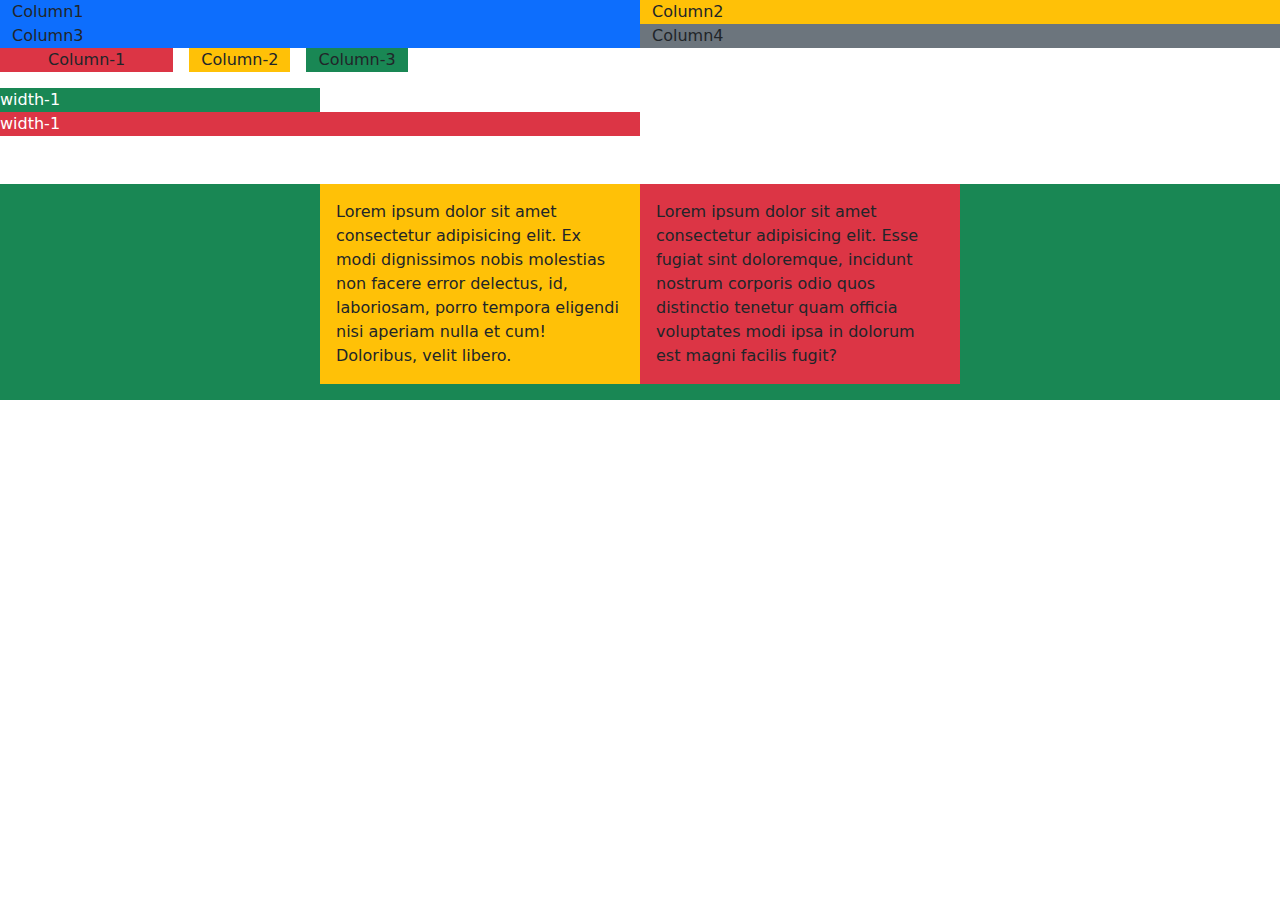
<file: main/booIndex.html>
<!DOCTYPE html>
<html lang="en">
  <head>
    <meta charset="UTF-8" />
    <meta name="viewport" content="width=device-width, initial-scale=1.0" />
    <title>Document</title>
    <link
      href="https://cdn.jsdelivr.net/npm/bootstrap@5.3.3/dist/css/bootstrap.min.css"
      rel="stylesheet"
      integrity="sha384-QWTKZyjpPEjISv5WaRU9OFeRpok6YctnYmDr5pNlyT2bRjXh0JMhjY6hW+ALEwIH"
      crossorigin="anonymous"
    />
  </head>
  <body>
    <div class="container-fluid">
      <div class="row bg-primary">
        <div class="col-md-3 col-lg-6 col-sm-3 bg-primary">Column1</div>
        <div class="col-md-3 col-lg-6 col-sm-3 bg-warning">Column2</div>
        <div class="col-md-3 col-lg-6 col-sm-2 bg-md-success bg-xs-success">
          Column3
        </div>
        <div class="col-md-3 col-lg-6 col-sm-2 bg-secondary">Column4</div>
        <!-- <div class="col-2 bg-danger">Column5</div> -->
        <!-- <div class="col-3 bg-warning">
          Lorem ipsum dolor sit, amet consectetur adipisicing elit. Officia
          mollitia pariatur harum quos temporibus molestias cupiditate, itaque
          earum deleniti provident veniam praesentium eaque quis dignissimos
          placeat inventore, repellendus distinctio id.
        </div> -->
      </div>

      <!-- Second part -->
      <div class="row">
        <p class="col-auto px-5 bg-danger">Column-1</p>
        <p class="col-auto bg-warning mx-3">Column-2</p>
        <p class="col-auto bg-success">Column-3</p>
      </div>
    </div>

    <div class="w-100">
      <div class="bg-success text-white w-25">width-1</div>
      <div class="bg-danger text-white w-50">width-1</div>
    </div>

    <!-- Flex -->
    <div
      class="w-100 mt-5 bg-success d-flex align-items-end justify-content-center"
    >
      <p class="w-25 p-3 bg-warning">
        Lorem ipsum dolor sit amet consectetur adipisicing elit. Ex modi
        dignissimos nobis molestias non facere error delectus, id, laboriosam,
        porro tempora eligendi nisi aperiam nulla et cum! Doloribus, velit
        libero.
      </p>
      <p class="w-25 p-3 bg-danger">
        Lorem ipsum dolor sit amet consectetur adipisicing elit. Esse fugiat
        sint doloremque, incidunt nostrum corporis odio quos distinctio tenetur
        quam officia voluptates modi ipsa in dolorum est magni facilis fugit?
      </p>
    </div>

    <!-- JS -->
    <script
      src="https://cdn.jsdelivr.net/npm/bootstrap@5.3.3/dist/js/bootstrap.bundle.min.js"
      integrity="sha384-YvpcrYf0tY3lHB60NNkmXc5s9fDVZLESaAA55NDzOxhy9GkcIdslK1eN7N6jIeHz"
      crossorigin="anonymous"
    ></script>
  </body>
</html>
</file>
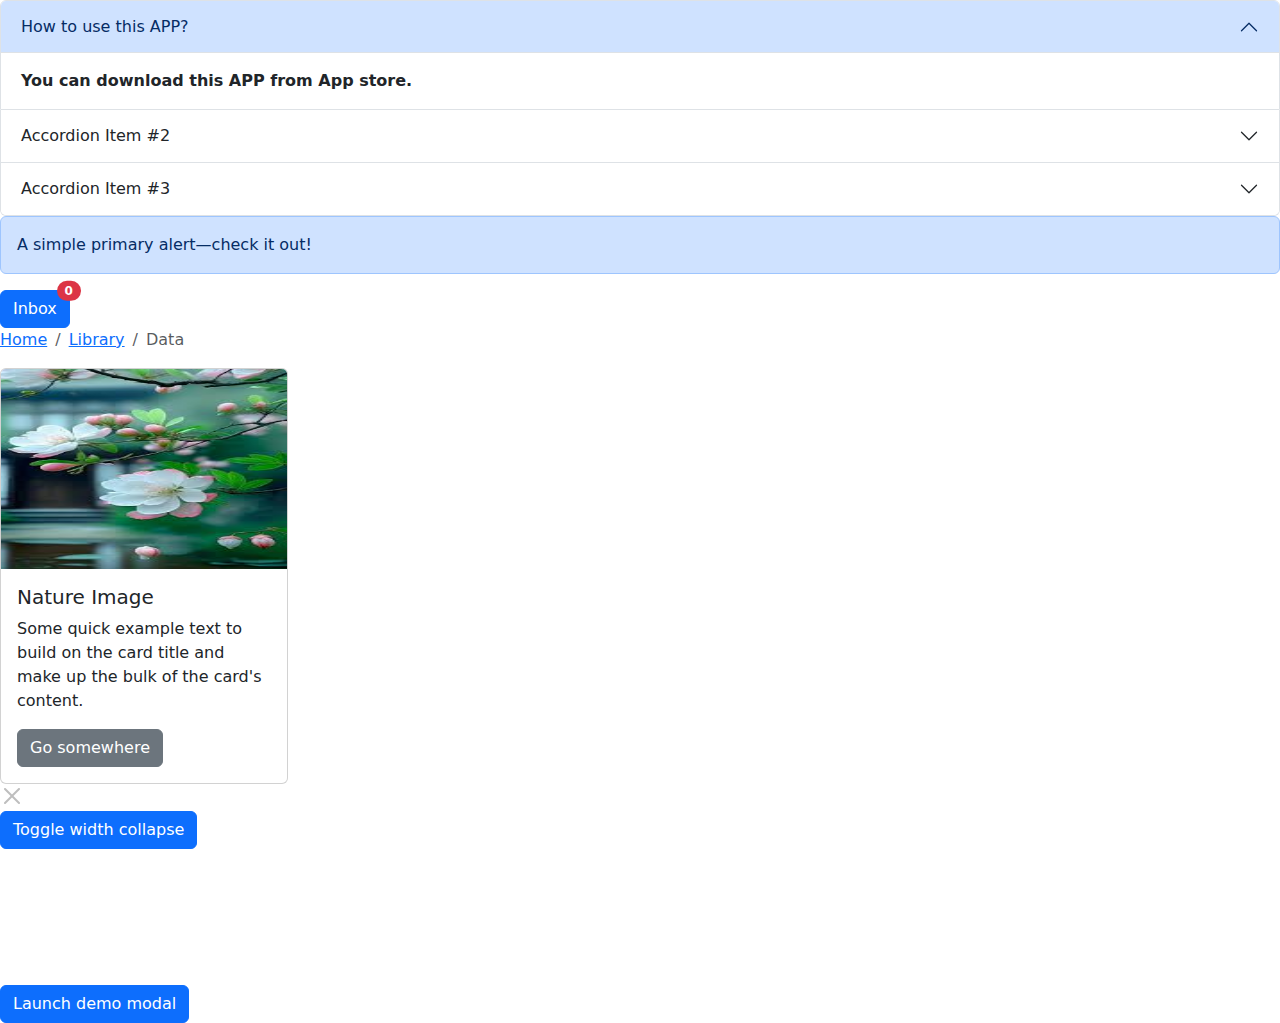
<file: main/bootstrapComponents.html>
<!DOCTYPE html>
<html lang="en">
  <head>
    <meta charset="UTF-8" />
    <meta name="viewport" content="width=device-width, initial-scale=1.0" />
    <title>Document</title>
    <link
      href="https://cdn.jsdelivr.net/npm/bootstrap@5.3.3/dist/css/bootstrap.min.css"
      rel="stylesheet"
      integrity="sha384-QWTKZyjpPEjISv5WaRU9OFeRpok6YctnYmDr5pNlyT2bRjXh0JMhjY6hW+ALEwIH"
      crossorigin="anonymous"
    />
  </head>
  <body>
    <div class="accordion" id="accordionExample">
      <div class="accordion-item">
        <h2 class="accordion-header">
          <button
            class="accordion-button"
            type="button"
            data-bs-toggle="collapse"
            data-bs-target="#collapseOne"
            aria-expanded="true"
            aria-controls="collapseOne"
          >
            How to use this APP?
          </button>
        </h2>
        <div
          id="collapseOne"
          class="accordion-collapse collapse show"
          data-bs-parent="#accordionExample"
        >
          <div class="accordion-body">
            <strong>You can download this APP from App store.</strong>
          </div>
        </div>
      </div>

      <div class="accordion-item">
        <h2 class="accordion-header">
          <button
            class="accordion-button collapsed"
            type="button"
            data-bs-toggle="collapse"
            data-bs-target="#collapseTwo"
            aria-expanded="false"
            aria-controls="collapseTwo"
          >
            Accordion Item #2
          </button>
        </h2>
        <div
          id="collapseTwo"
          class="accordion-collapse collapse"
          data-bs-parent="#accordionExample"
        >
          <div class="accordion-body">
            <strong>This is the second item's accordion body.</strong> It is
            hidden by default, until the collapse plugin adds the appropriate
            classes that we use to style each element. These classes control the
            overall appearance, as well as the showing and hiding via CSS
            transitions. You can modify any of this with custom CSS or
            overriding our default variables. It's also worth noting that just
            about any HTML can go within the <code>.accordion-body</code>,
            though the transition does limit overflow.
          </div>
        </div>
      </div>

      <div class="accordion-item">
        <h2 class="accordion-header">
          <button
            class="accordion-button collapsed"
            type="button"
            data-bs-toggle="collapse"
            data-bs-target="#collapseThree"
            aria-expanded="false"
            aria-controls="collapseThree"
          >
            Accordion Item #3
          </button>
        </h2>
        <div
          id="collapseThree"
          class="accordion-collapse collapse"
          data-bs-parent="#accordionExample"
        >
          <div class="accordion-body">
            <strong>This is the third item's accordion body.</strong> It is
            hidden by default, until the collapse plugin adds the appropriate
            classes that we use to style each element. These classes control the
            overall appearance, as well as the showing and hiding via CSS
            transitions. You can modify any of this with custom CSS or
            overriding our default variables. It's also worth noting that just
            about any HTML can go within the <code>.accordion-body</code>,
            though the transition does limit overflow.
          </div>
        </div>
      </div>
    </div>

    <div class="alert alert-primary" role="alert">
      A simple primary alert—check it out!
    </div>

    <!-- Badge -->
    <button type="button" class="btn btn-primary position-relative">
      Inbox
      <span
        class="position-absolute top-0 start-100 translate-middle badge rounded-pill bg-danger"
      >
        0
        <span class="visually-hidden">unread messages</span>
      </span>
    </button>

    <!-- Breadcrumb -->

    <nav aria-label="breadcrumb">
      <ol class="breadcrumb">
        <li class="breadcrumb-item"><a href="#">Home</a></li>
        <li class="breadcrumb-item"><a href="#">Library</a></li>
        <li class="breadcrumb-item active" aria-current="page">Data</li>
      </ol>
    </nav>

    <!-- Cards -->
    <div class="card" style="width: 18rem">
      <img
        src="../assets/download (1).jpeg"
        height="200px"
        class="card-img-top"
        alt="..."
      />
      <div class="card-body">
        <h5 class="card-title">Nature Image</h5>
        <p class="card-text">
          Some quick example text to build on the card title and make up the
          bulk of the card's content.
        </p>
        <a href="#" class="btn btn-secondary">Go somewhere</a>
      </div>
    </div>

    <!-- Close Button -->
    <button
      type="button"
      class="btn-close"
      disabled
      aria-label="Close"
    ></button>

    <!-- Collapse -->
    <p>
      <button
        class="btn btn-primary"
        type="button"
        data-bs-toggle="collapse"
        data-bs-target="#collapseWidthExample"
        aria-expanded="false"
        aria-controls="collapseWidthExample"
      >
        Toggle width collapse
      </button>
    </p>
    <div style="min-height: 120px">
      <div class="collapse collapse-horizontal" id="collapseWidthExample">
        <div class="card card-body" style="width: 300px">
          This is some placeholder content for a horizontal collapse. It's
          hidden by default and shown when triggered.
        </div>
      </div>
    </div>

    <!-- Modals -->
    <div class="modal" tabindex="-1">
        <div class="modal-dialog">
          <div class="modal-content">
            <div class="modal-header">
              <h5 class="modal-title">Modal title</h5>
              <button type="button" class="btn-close" data-bs-dismiss="modal" aria-label="Close"></button>
            </div>
            <div class="modal-body">
              <p>Modal body text goes here.</p>
            </div>
            <div class="modal-footer">
              <button type="button" class="btn btn-secondary" data-bs-dismiss="modal">Close</button>
              <button type="button" class="btn btn-primary">Save changes</button>
            </div>
          </div>
        </div>
      </div>

      <!-- Button trigger modal -->
<button type="button" class="btn btn-primary" data-bs-toggle="modal" data-bs-target="#exampleModal">
    Launch demo modal
  </button>
  
  <!-- Modal -->
  <div class="modal fade" id="exampleModal" tabindex="-1" aria-labelledby="exampleModalLabel" aria-hidden="true">
    <div class="modal-dialog">
      <div class="modal-content">
        <div class="modal-header">
          <h1 class="modal-title fs-5" id="exampleModalLabel">Modal title</h1>
          <button type="button" class="btn-close" data-bs-dismiss="modal" aria-label="Close"></button>
        </div>
        <div class="modal-body">
          ...
        </div>
        <div class="modal-footer">
          <button type="button" class="btn btn-secondary" data-bs-dismiss="modal">Close</button>
          <button type="button" class="btn btn-primary">Save changes</button>
        </div>
      </div>
    </div>
  </div>


    <!-- JS -->
     
    <script
      src="https://cdn.jsdelivr.net/npm/bootstrap@5.3.3/dist/js/bootstrap.bundle.min.js"
      integrity="sha384-YvpcrYf0tY3lHB60NNkmXc5s9fDVZLESaAA55NDzOxhy9GkcIdslK1eN7N6jIeHz"
      crossorigin="anonymous"
    ></script>
  </body>
</html>
</file>
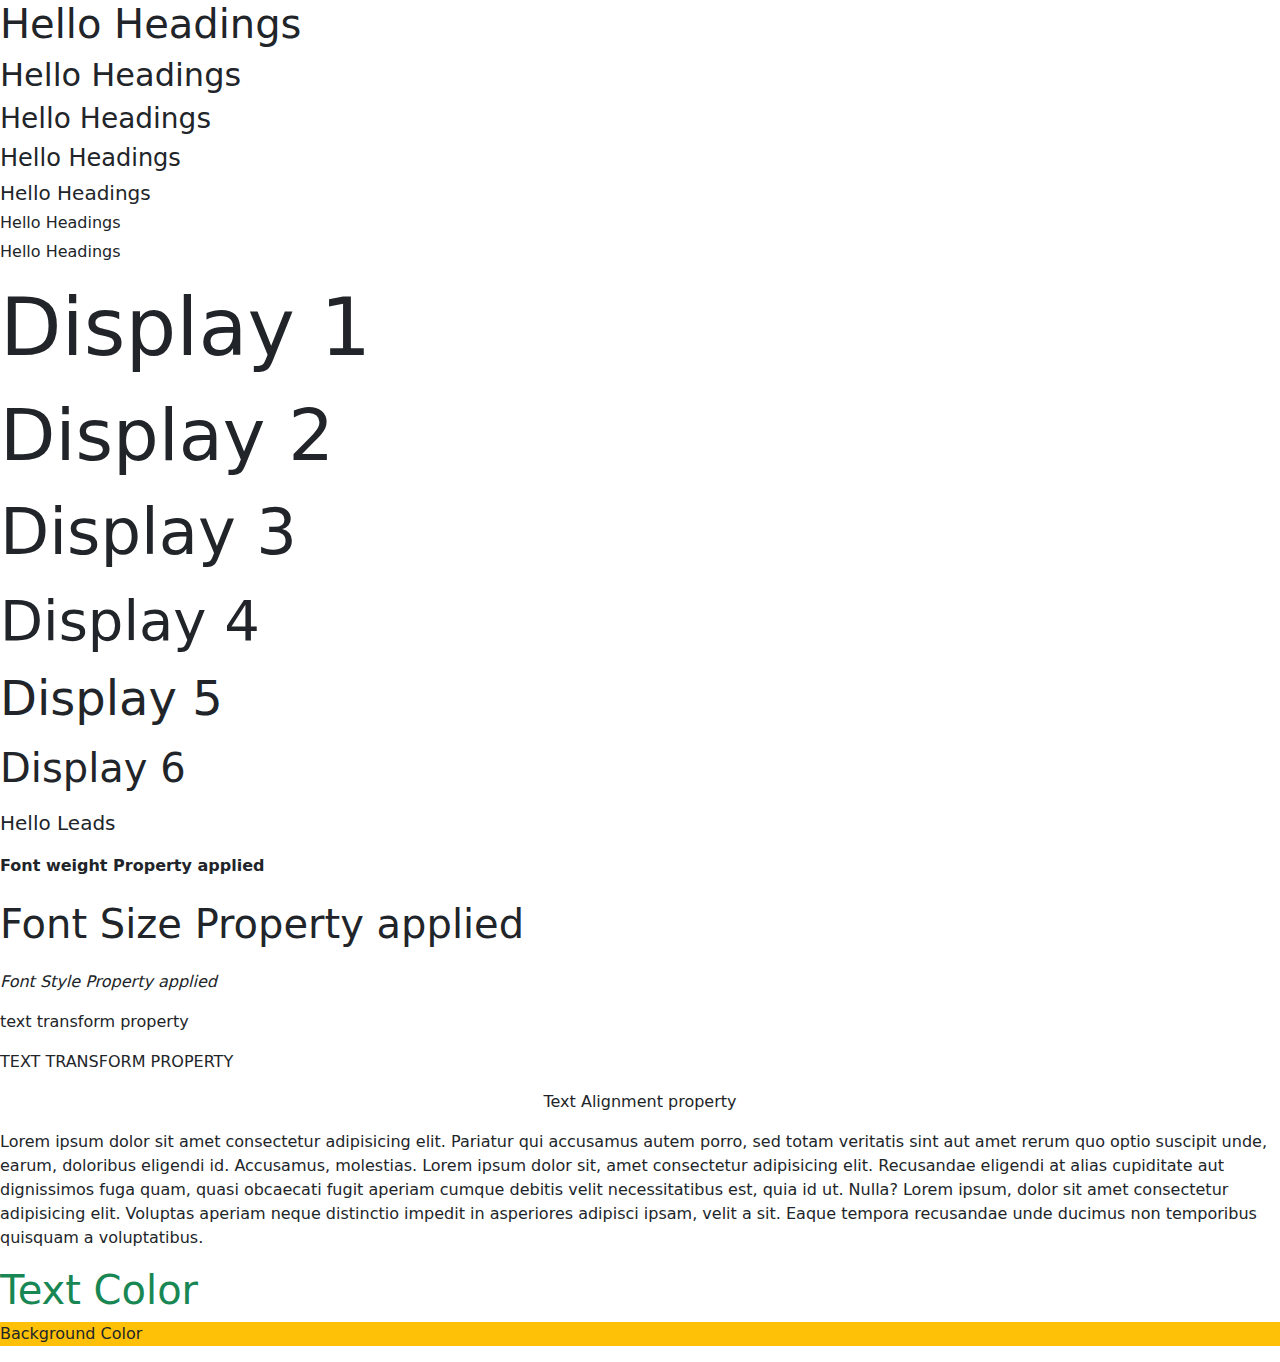
<file: main/bootTypo.html>
<!DOCTYPE html>
<html lang="en">
  <head>
    <meta charset="UTF-8" />
    <meta name="viewport" content="width=device-width, initial-scale=1.0" />
    <title>Bootstrap Typographgy</title>
    <link
      href="https://cdn.jsdelivr.net/npm/bootstrap@5.3.3/dist/css/bootstrap.min.css"
      rel="stylesheet"
      integrity="sha384-QWTKZyjpPEjISv5WaRU9OFeRpok6YctnYmDr5pNlyT2bRjXh0JMhjY6hW+ALEwIH"
      crossorigin="anonymous"
    />
    <link rel="stylesheet" href="../css/style.css" type="text/css" />
  </head>
  <body>
    <div>
      <!-- Headings -->
      <p class="h1">Hello Headings</p>
      <p class="h2">Hello Headings</p>
      <p class="h3">Hello Headings</p>
      <p class="h4">Hello Headings</p>
      <p class="h5">Hello Headings</p>
      <p class="h6">Hello Headings</p>
      <p class="h7">Hello Headings</p>

      <!-- Display -->
      <p class="display-1 hamza">Display 1</p>
      <p class="display-2">Display 2</p>
      <p class="display-3">Display 3</p>
      <p class="display-4">Display 4</p>
      <p class="display-5">Display 5</p>
      <p class="display-6">Display 6</p>

      <!-- lead -->
      <p class="lead">Hello Leads</p>
    </div>

    <!-- Font weight/style and Size-->
    <p class="fw-bold">Font weight Property applied</p>
    <p class="fs-1">Font Size Property applied</p>
    <p class="fst-italic">Font Style Property applied</p>

    <!-- Text Transform -->
    <p class="text-lowercase">Text Transform Property</p>
    <p class="text-uppercase">Text Transform Property</p>
    <!-- Text ALignment -->
    <p class="text-center">Text Alignment property</p>

    <!-- Line height -->
    <p class="lh-l">
      Lorem ipsum dolor sit amet consectetur adipisicing elit. Pariatur qui
      accusamus autem porro, sed totam veritatis sint aut amet rerum quo optio
      suscipit unde, earum, doloribus eligendi id. Accusamus, molestias. Lorem
      ipsum dolor sit, amet consectetur adipisicing elit. Recusandae eligendi at
      alias cupiditate aut dignissimos fuga quam, quasi obcaecati fugit aperiam
      cumque debitis velit necessitatibus est, quia id ut. Nulla? Lorem ipsum,
      dolor sit amet consectetur adipisicing elit. Voluptas aperiam neque
      distinctio impedit in asperiores adipisci ipsam, velit a sit. Eaque
      tempora recusandae unde ducimus non temporibus quisquam a voluptatibus.
    </p>

    <!-- Text color background color -->
    <h1 class="text-success">Text Color</h1>
    <div class="bg-warning">
        <p>Background Color</p>
    </div>
    <!-- JS -->
    <script
      src="https://cdn.jsdelivr.net/npm/bootstrap@5.3.3/dist/js/bootstrap.bundle.min.js"
      integrity="sha384-YvpcrYf0tY3lHB60NNkmXc5s9fDVZLESaAA55NDzOxhy9GkcIdslK1eN7N6jIeHz"
      crossorigin="anonymous"
    ></script>
  </body>
</html>
</file>
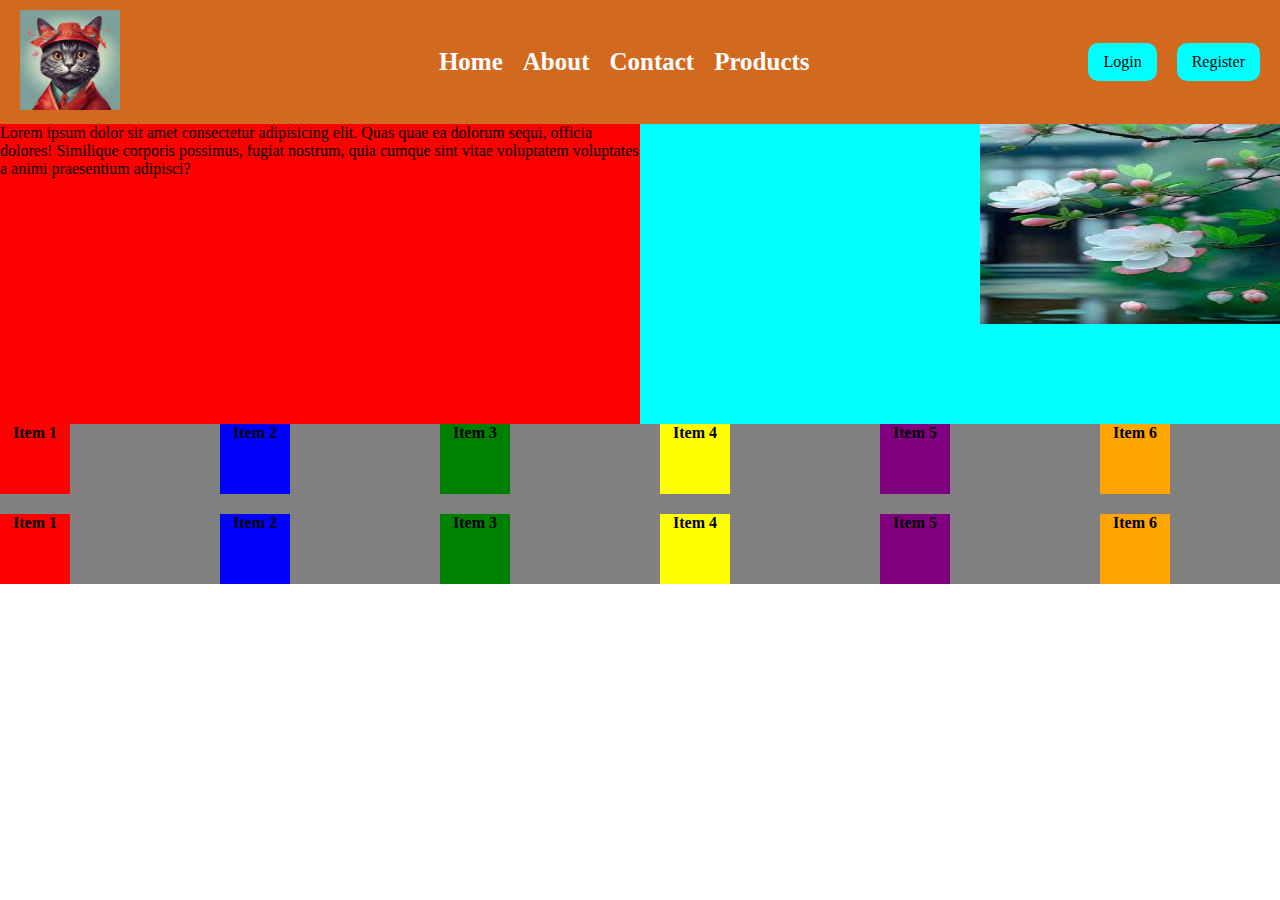
<file: main/index1.html>
<!DOCTYPE html>
<html lang="en">
  <head>
    <meta charset="UTF-8" />
    <meta name="viewport" content="width=device-width, initial-scale=1.0" />
    <title>Document</title>
    <link rel="stylesheet" href="../css/styles.css" type="text/css" />
  </head>
  <body>
    <!-- Navbar Practice -->
    <header class="navbar-section">
      <div>
        <img
          src="../assets/download.jpeg"
          alt=""
          width="100px"
          height="100px"
        />
      </div>

      <ul class="nav-items">
        <li><a href="#">Home</a></li>
        <li><a href="#">About</a></li>
        <li><a href="#">Contact</a></li>
        <li><a href="#">Products</a></li>
      </ul>

      <div class="button-section">
        <p>Login</p>
        <p>Register</p>
      </div>
    </header>

    <!-- <div class="head-section">
      <h1>Positions in CSS</h1>
      <p class="typo-section">
        Lorem ipsum dolor sit amet consectetur adipisicing elit. Est, sequi! Qui
        voluptates fugit, porro atque sequi unde aperiam iusto, quisquam nulla
        at fugiat necessitatibus maiores id sapiente distinctio quia. Ratione.
      </p>
      <div><img class="img-1" src="../assets/download.jpeg" alt="" /></div>
      <div><img class="" src="../assets/download.jpeg" alt="" /></div>
      <div><img class="" src="../assets/download.jpeg" alt="" /></div>
      <div><img class="" src="../assets/download.jpeg" alt="" /></div>
      <div><img class="" src="../assets/download.jpeg" alt="" /></div>
      <div><img class="" src="../assets/download.jpeg" alt="" /></div>
      <img class="" src="../assets/download.jpeg" alt="" />
    </div> -->
    <div class="img-2-section">
      <img class="img-2" src="../assets/download (1).jpeg" alt="" />
      <p class="xyz">
        Lorem ipsum dolor sit amet consectetur adipisicing elit. Quas quae ea
        dolorum sequi, officia dolores! Similique corporis possimus, fugiat
        nostrum, quia cumque sint vitae voluptatem voluptates a animi
        praesentium adipisci?
      </p>
    </div>

    <!-- GRID -->
     <div class="grid-container">
        <div class="flex-item1">Item 1</div>
        <div class="flex-item2">Item 2</div>
        <div class="flex-item3">Item 3</div>
        <div class="flex-item4">Item 4</div>
        <div class="flex-item5">Item 5</div>
        <div class="flex-item6">Item 6</div>
        <div class="flex-item1">Item 1</div>
        <div class="flex-item2">Item 2</div>
        <div class="flex-item3">Item 3</div>
        <div class="flex-item4">Item 4</div>
        <div class="flex-item5">Item 5</div>
        <div class="flex-item6">Item 6</div>
     </div>
  </body>
</html>
</file>
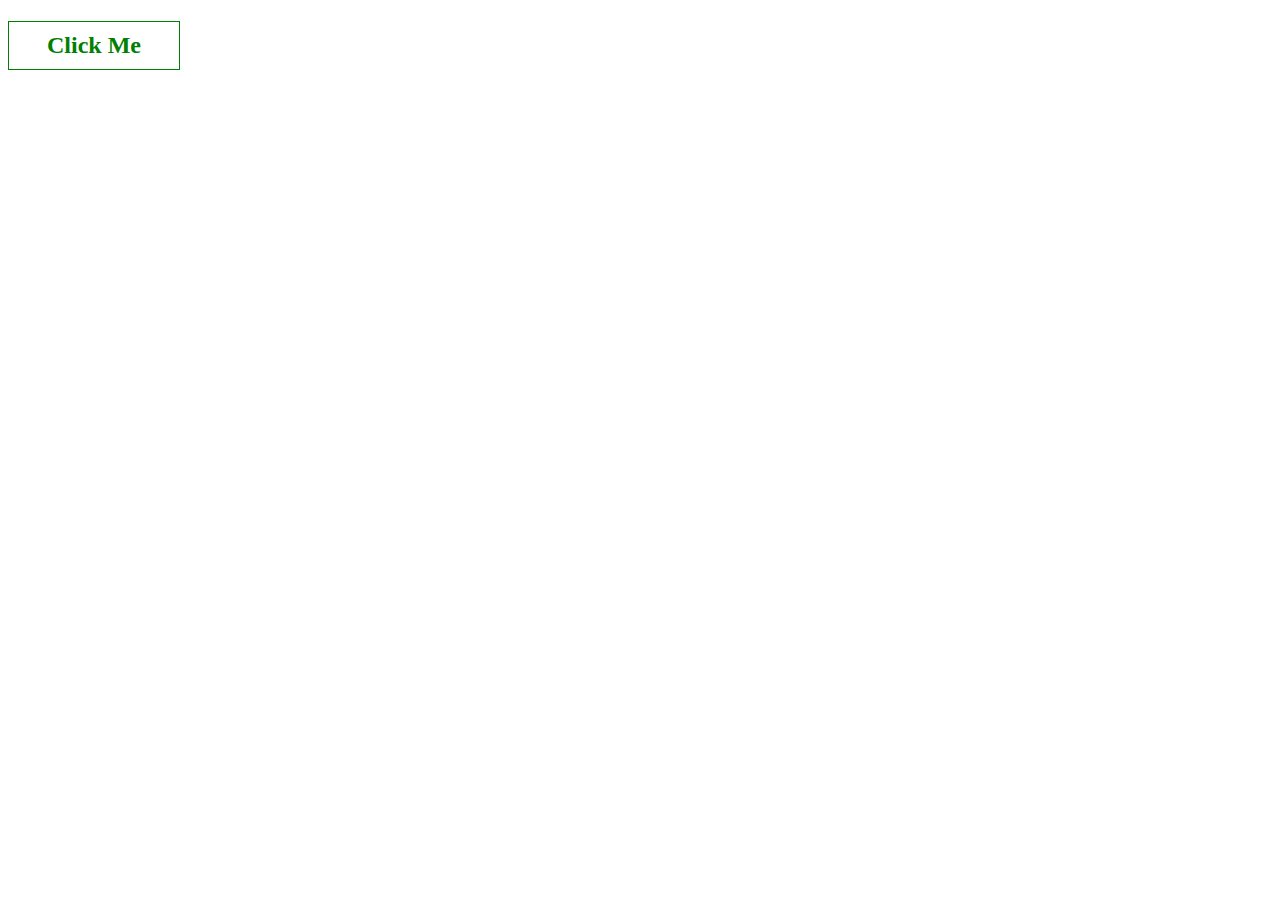
<file: main/index3.html>
<!DOCTYPE html>
<html lang="en">
  <head>
    <meta charset="UTF-8" />
    <meta name="viewport" content="width=device-width, initial-scale=1.0" />
    <title>Document</title>
  </head>

  <body>
    <h1 id="title"></h1>

    <h2 id="button"
      style="
        color: green;
        border: 1px solid green;
        width: 150px;
        padding: 10px;
        text-align: center;
        cursor: pointer;
      "
    >
      Click Me
    </h2>

    <script src="../js/assignmentQues.js"></script>
  </body>
</html>
</file>
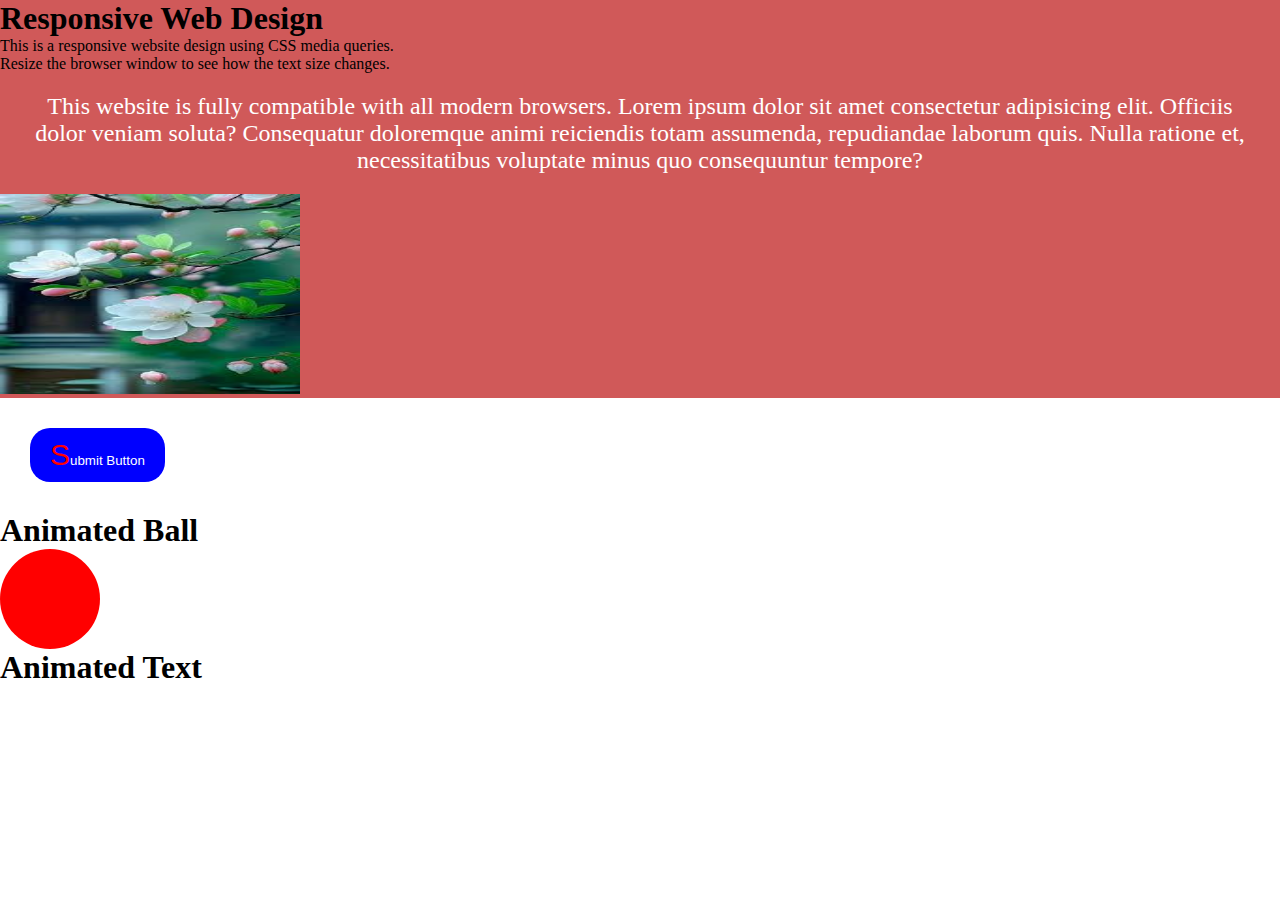
<file: main/mediaQuery.html>
<!DOCTYPE html>
<html lang="en">
  <head>
    <meta charset="UTF-8" />
    <meta name="viewport" content="width=device-width, initial-scale=1.0" />
    <title>Document</title>
    <link rel="stylesheet" href="../css/mediaQuery.css" type="text/css" />
  </head>
  <body>
    <div class="parent-section">
      <h1>Responsive Web Design</h1>
      <p>This is a responsive website design using CSS media queries.</p>
      <p>Resize the browser window to see how the text size changes.</p>
      <p class="description">
        This website is fully compatible with all modern browsers. Lorem ipsum
        dolor sit amet consectetur adipisicing elit. Officiis dolor veniam
        soluta? Consequatur doloremque animi reiciendis totam assumenda,
        repudiandae laborum quis. Nulla ratione et, necessitatibus voluptate
        minus quo consequuntur tempore?
      </p>
      <img
        class="image-section"
        src="../assets/download (1).jpeg"
        alt="cat logo"
      />
    </div>

    <!-- Animation -->
    <div><button class="button">Submit Button</button></div>

    <div>
      <h1>Animated Ball</h1>
      <div class="animated"></div>
    </div>

    <div class="">
      <h1>Animated Text</h1>
      <p  class="animated-text">This Text is animated</p>
    </div>
  </body>
</html>
</file>
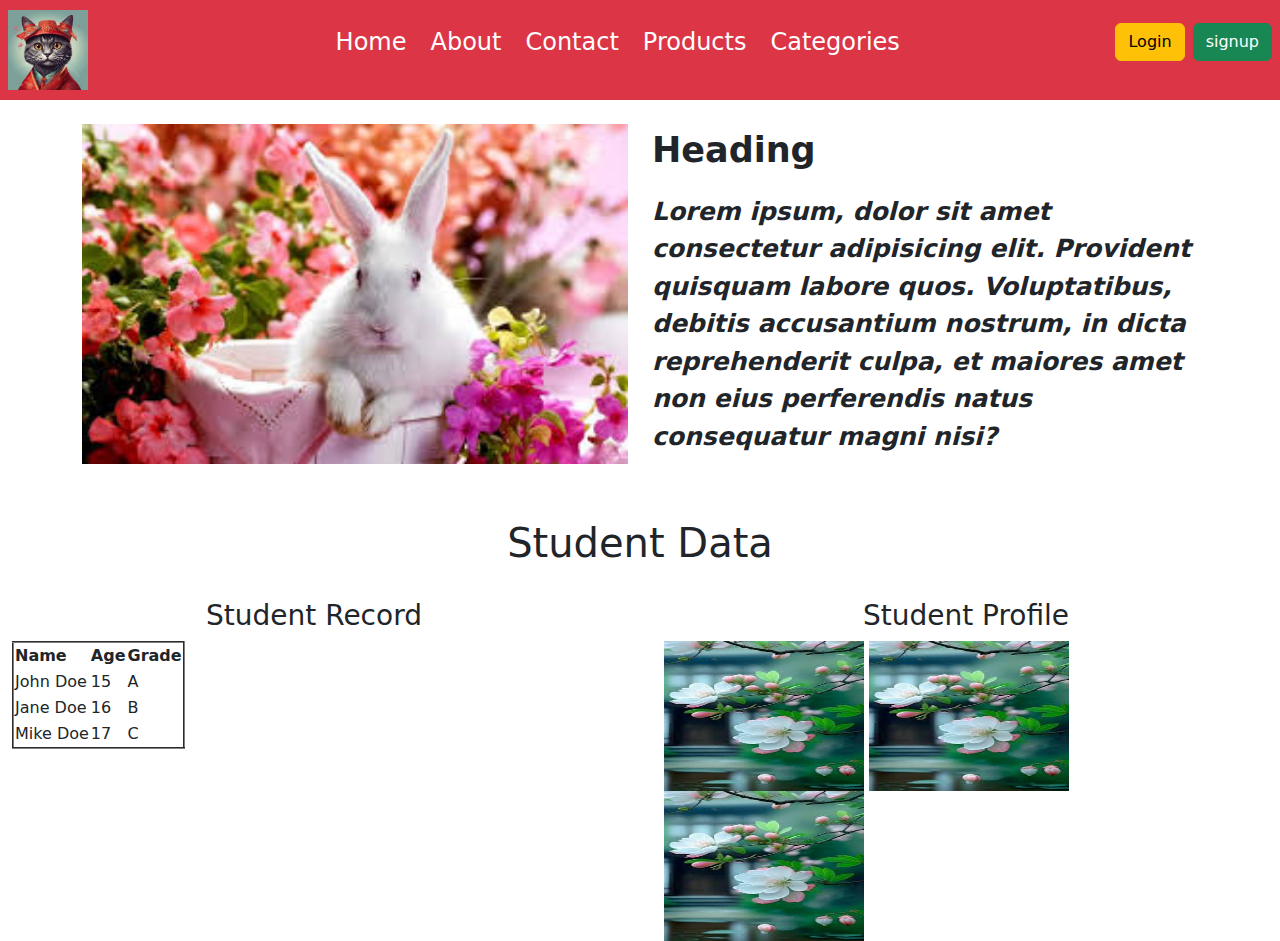
<file: main/quiz.html>
<!DOCTYPE html>
<html lang="en">
  <head>
    <meta charset="UTF-8" />
    <meta name="viewport" content="width=device-width, initial-scale=1.0" />
    <title>Document</title>
    <link
      href="https://cdn.jsdelivr.net/npm/bootstrap@5.3.3/dist/css/bootstrap.min.css"
      rel="stylesheet"
      integrity="sha384-QWTKZyjpPEjISv5WaRU9OFeRpok6YctnYmDr5pNlyT2bRjXh0JMhjY6hW+ALEwIH"
      crossorigin="anonymous"
    />
  </head>
  <body>
    <div
      class="bg-danger d-flex justify-content-between align-items-center px-2"
      style="height: 100px"
    >
      <div>
        <img width="80px" height="80px" src="../assets/download.jpeg" alt="" />
      </div>
      <ul class="d-flex gap-4 text-white fs-4" style="list-style: none">
        <li>Home</li>
        <li>About</li>
        <li>Contact</li>
        <li>Products</li>
        <li>Categories</li>
      </ul>

      <div class="d-flex align-items-center gap-2">
        <p class="btn btn-warning">Login</p>
        <p class="btn btn-success">signup</p>
      </div>
    </div>

    <div class="container d-flex gap-4 py-4">
      <div class="w-50">
        <img width="100%" src="../assets/download (2).jpeg" alt="" />
      </div>

      <div class="w-50">
        <p style="font-size: 35px; font-weight: bold">Heading</p>
        <p class="fst-italic fw-bold" style="font-size: 25px">
          Lorem ipsum, dolor sit amet consectetur adipisicing elit. Provident
          quisquam labore quos. Voluptatibus, debitis accusantium nostrum, in
          dicta reprehenderit culpa, et maiores amet non eius perferendis natus
          consequatur magni nisi?
        </p>
      </div>
    </div>

    <div class="container-fluid">
      <h1 class="text-center py-4">Student Data</h1>
      <div class="w-100 d-flex gap-5">
        <div class="w-50">
          <h3 class="text-center">Student Record</h3>
          <table border="2">
            <thead>
                <tr>
                  <th>Name</th>
                  <th>Age</th>
                  <th>Grade</th>
                </tr>
              </thead>
              <tbody>
                <tr>
                  <td>John Doe</td>
                  <td>15</td>
                  <td>A</td>
                </tr>
                <tr>
                  <td>Jane Doe</td>
                  <td>16</td>
                  <td>B</td>
                </tr>
                <tr>
                  <td>Mike Doe</td>
                  <td>17</td>
                  <td>C</td>
                </tr>
              </tbody>
            </thead>
          </table>
        </div>

        <div class="w-50 d-flex flex-column justify-content-center align-items-center">
          <h3 class="text-center">Student Profile</h3>
          <div>
            <img height="150px" width="200px" src="../assets/download (1).jpeg" alt="">
            <img height="150px" width="200px" src="../assets/download (1).jpeg" alt="">
            <img height="150px" width="200px" src="../assets/download (1).jpeg" alt="">

          </div>
        </div>
      </div>
    </div>
    <!-- JS -->
    <script
      src="https://cdn.jsdelivr.net/npm/bootstrap@5.3.3/dist/js/bootstrap.bundle.min.js"
      integrity="sha384-YvpcrYf0tY3lHB60NNkmXc5s9fDVZLESaAA55NDzOxhy9GkcIdslK1eN7N6jIeHz"
      crossorigin="anonymous"
    ></script>
  </body>
</html>
</file>
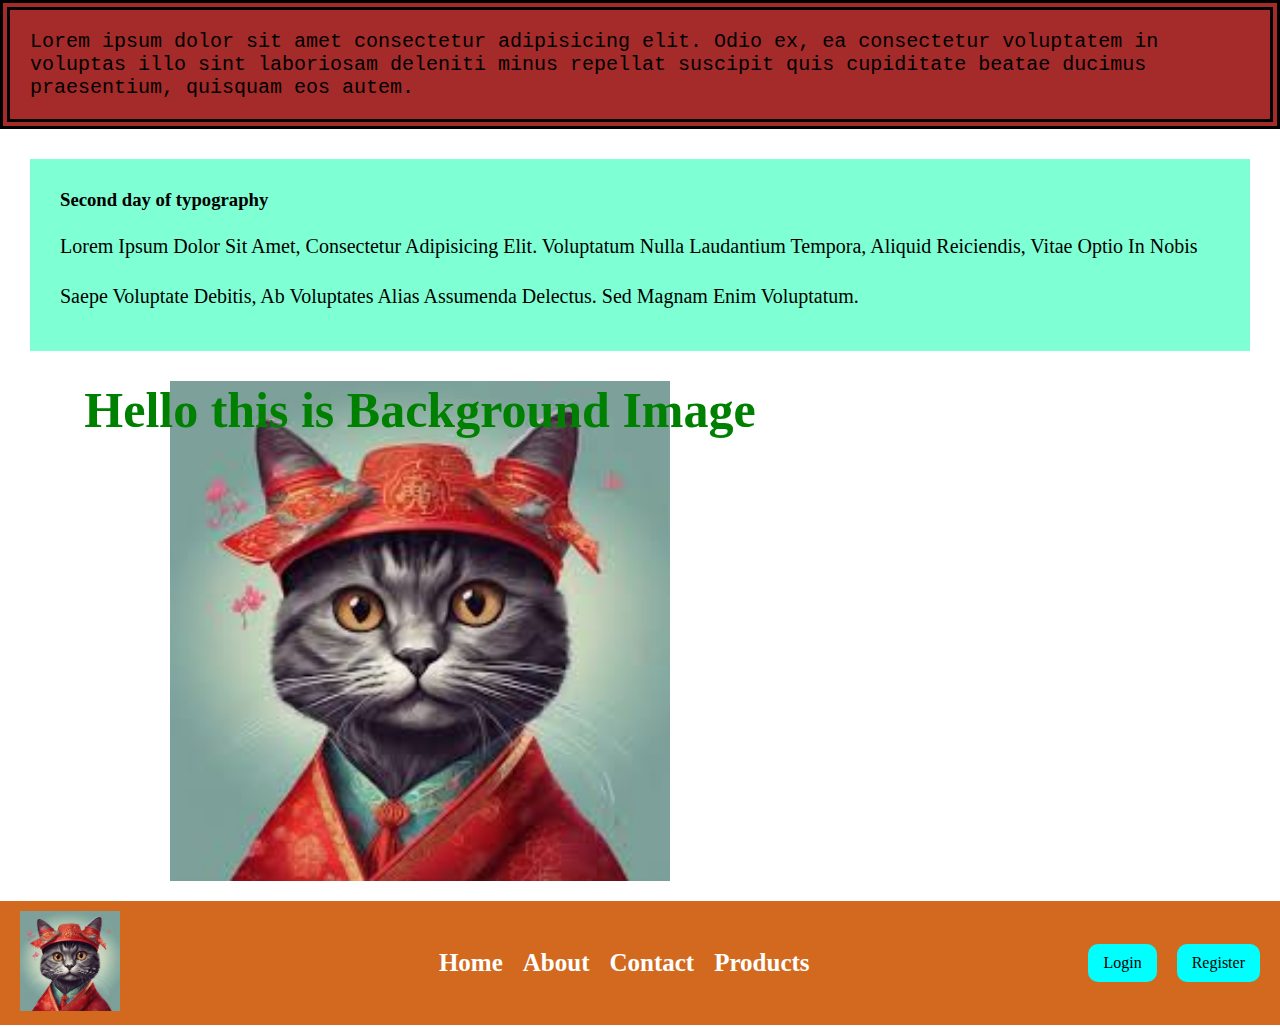
<file: main/typo.html>
<!DOCTYPE html>
<html lang="en">
  <head>
    <meta charset="UTF-8" />
    <meta name="viewport" content="width=device-width, initial-scale=1.0" />
    <title>Document</title>
    <link rel="stylesheet" href="../css/styles.css" type="text/css" />
  </head>
  <body>
    <div class="first-section">
      Lorem ipsum dolor sit amet consectetur adipisicing elit. Odio ex, ea
      consectetur voluptatem in voluptas illo sint laboriosam deleniti minus
      repellat suscipit quis cupiditate beatae ducimus praesentium, quisquam eos
      autem.
    </div>

    <div class="second-section">
      <h3 class="heading">Second day of typography</h3>
      <p class="desp">
        Lorem ipsum dolor sit amet, consectetur adipisicing elit. Voluptatum
        nulla laudantium tempora, aliquid reiciendis, vitae optio in nobis saepe
        voluptate debitis, ab voluptates alias assumenda delectus. Sed magnam
        enim voluptatum.
      </p>
    </div>

    <!-- Image  -->
    <div class="image-section">
      <h1>Hello this is Background Image</h1>
      <!-- <img src="../assets/download (2).jpeg" alt="Cat-Image" /> -->
    </div>

    <!-- Flex -->
    <!-- <div class="flex-container">
      <div class="flex-item1">Item 1</div>
      <div class="flex-item2">Item 2</div>
      <div class="flex-item3">Item 3</div>
      <div class="flex-item4">Item 4</div>
      <div class="flex-item5">Item 5</div>
      <div class="flex-item6">Item 6</div>
    </div> -->

    <!-- Navbar Practice -->
    <header class="navbar-section">
      <div><img src="../assets/download.jpeg" alt="" width="100px" height="100px"></div>

      <ul class="nav-items">
        <li><a href="#">Home</a></li>
        <li><a href="#">About</a></li>
        <li><a href="#">Contact</a></li>
        <li><a href="#">Products</a></li>
      </ul>

      <div class="button-section">
        <p>Login</p>
        <p>Register</p>
      </div>
    </header>
  </body>
</html>
</file>
<file: css/style.css>
.xyz{
    color: green;
    font-size: 40px;
  }
  .xyz2{
    color: red;
    font-size: 20px;
  }

  /* h1{
    color: yellow;
    font-size: 70px;
    background-color: black;
  } */

.test-line-height{
  line-height: 100px;
}
</file>
<file: css/styles.css>
* {
  margin: 0px;
}

.first-section {
  font-size: 20px;
  font-weight: 300;
  /* font-style: oblique; */
  font-family: monospace;
  color: black;
  background-color: brown;
  /* width: 400px;
  height: 400px; */
  /* max-width: 200px; */
  /* height:80vh; */
  /* overflow: scroll; */
  /* margin: 40px; */
  padding: 20px;
  /* padding-top: 20px; */
  /* padding-left: 40px; */
  /* padding: 20px 0px 20px 50px; */
  /* text-align: center; */
  border: 10px double black;
}

.second-section {
  margin-inline: 30px; /* X-axis work */
  margin-block: 30px; /* y-axis work */
  padding: 30px;
  background-color: aquamarine;
}

.heading {
  padding-bottom: 10px;
}
.desp {
  font-size: 20px;
  /* text-align: center; */
  text-transform: capitalize;
  /* text-decoration: line-through; */
  line-height: 50px;
  /* word-spacing: 30px; */
  /* letter-spacing: 30px; */
  /* white-space: none; */
  /* text-shadow: 10px 10px 0px red; */
  /* text-wrap: wrap; */
}

.image-section {
  margin: 20px;
  background-image: url("../assets/download.jpeg");
  height: 500px;
  width: 800px;
  background-repeat: repeat-y;
  background-position: center;
  background-size: contain;
  /* background-attachment: fixed; */
}

.image-section > h1 {
  color: green;
  font-weight: 900;
  font-size: 50px;
  text-align: center;
}

.flex-container {
  background-color: rgba(58, 58, 58, 0.705);
  padding: 20px;
  height: 500px;
  display: flex;
  justify-content: space-evenly;
  align-items: center;
}

.flex-item1,
.flex-item2,
.flex-item3,
.flex-item4,
.flex-item5,
.flex-item6 {
  width: 70px;
  height: 70px;
  text-align: center;
  font-weight: 900;
}

.flex-item1 {
  background-color: red;
}

.flex-item2 {
  background-color: blue;
}

.flex-item3 {
  background-color: green;
}

.flex-item4 {
  background-color: yellow;
}

.flex-item5 {
  background-color: purple;
}

.flex-item6 {
  background-color: orange;
}

.navbar-section {
  display: flex;
  justify-content: space-between;
  align-items: center;
  padding: 10px 20px;
  background-color: chocolate;
}
.nav-items {
  display: flex;
  /* flex-direction: column-reverse; */
  gap: 20px;
  align-items: center;
  list-style: none;
}

.nav-items > li > a {
  text-decoration: none;
  color: white;
  font-size: 25px;
  font-weight: 700;
}
.nav-items > li > a:hover {
  /* color: darkred; */
  border-bottom: 10px solid white;
}

.button-section {
  display: flex;
  gap: 20px;
}
.button-section > p {
  background-color: aqua;
  padding: 10px 15px;
  border-radius: 10px;
  cursor: pointer;
}
.button-section > p:hover {
  color: white;
  background-color: black;
}

/* Index1 properties for positions */
.head-section {
  position: relative;
  height: 500px;
  background-color: rgb(57, 57, 57);
}
.typo-section {
  position: relative;
  /* left: 100px; */
  /* height: 100px; */
  top: 100px;
  /* bottom: 100px; */
  color: white;
}
.image1 {
  position: absolute;
  top: 0px;
  /* bottom: 100px; */
  /* right: 200px; */
  /* left: 200px; */
}
.img-1 {
  position: fixed;
  top: 0px;
  left: 300px;
}

.img-2-section {
  height: 300px;
  background-color: aqua;
  width: 100%;
  clear: both;
}
.xyz {
  width: 50%;
  background-color: red !important;
  height: inherit;
  float: left;
}
.img-2 {
  height: 200px;
  width: 300px;
  float: right;
}
.grid-container{
  display: grid;
  grid-template-columns: 200px 200px 200px 200px 200px 200px;
  grid-gap: 20px;
  background-color: gray;
}
</file>
<file: css/mediaQuery.css>
* {
  margin: 0px;
}


.parent-section {
  background-color: rgb(208, 89, 89);
}

.description {
  color: white;
  padding: 20px;
  text-align: center;
  font-size: 24px;
}
.image-section {
  width: 300px;
  height: 200px;
}

/* media Query */

@media screen and (min-width: 320px) and (max-width: 420px) {
  .parent-section {
    background-color: blue;
  }

  .description {
    color: black;
    font-size: 15px;
  }

  .image-section {
    width: 200px;
    height: 150px;
  }
}

/* tablets */
@media screen and (min-width: 421px) and (max-width: 768px) {
  .parent-section {
    background-color: yellow;
  }

  .description {
    color: black;
    font-size: 20px;
    font-weight: 900;
  }

  .image-section {
    width: 100px;
    height: 100px;
  }
}
/* 320-480 mobile
481-768 tables
769-1024 laptops
1025-1200 desktops
1200-xl */

.button {
  margin: 30px;
  padding: 10px 20px;
  background-color: blue;
  color: white;
  border: none;
  cursor: pointer;
  border-radius: 20px;
  transition: all 1s ease;
}
.button:hover {
  background-color: red;
  color: black;
}
.button::first-letter {
  color: red;
  font-size: 30px;
}

.animated {
  width: 100px;
  height: 100px;
  background-color: red;
  border-radius: 50%;
  
  animation-name: bounce;
  animation-duration: 2s;
  animation-timing-function: ease-in-out;
  animation-iteration-count: infinite;
  animation-direction: alternate;
}

@keyframes bounce {
  0% {
    transform: translateY(0px);
  }
  50% {
    transform: translateX(100px);
  }
  100% {
    transform: translateY(0px);
  }
}

.animated-text {
  font-size: 30px;
  padding: 20px;
  color: white;
  margin-top: 100px;
  animation: animatedText 2s linear infinite alternate;
}
@keyframes animatedText {
  from {
    background-color: red;
  }
  to {
    background-color: blue;
  }
}
</file>
